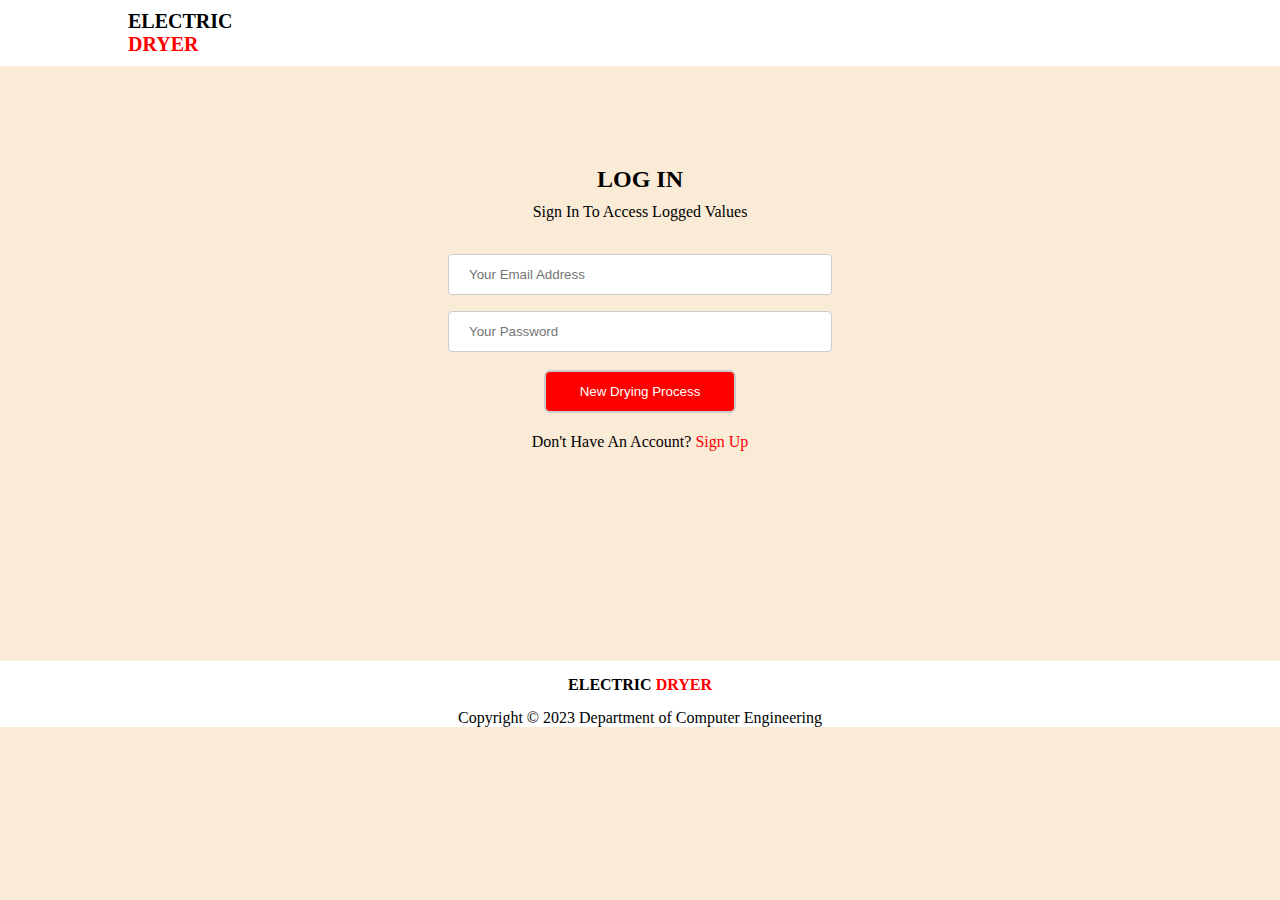
<file: index.html>
<!DOCTYPE html>
<html lang="en">
<head>
    <meta charset="UTF-8">
    <meta http-equiv="X-UA-Compatible" content="IE=edge">
    <meta name="viewport" content="width=device-width, initial-scale=1.0">
    <link rel="stylesheet" href="login.css">
    <title>Electric Dryer Logging</title>
</head>
<body>
    <div class="hero">
        <header>
            <nav>
              <h4 class="logo">Electric <span style="color: red;">Dryer</span></h4>
            </nav> 
        </header>
        <div>
            <h2 class="log">Log In</h2>
            <p class="log-p">Sign In to Access logged values</p>
            <form>
            <input type="text" placeholder="Your Email Address" required>
            <input type="password" placeholder="Your Password" required>
            <button  class="new-2"><a href="process.html">new drying process</a></button>
            
        </form>
            <p class="account">Don't Have an Account? <a href="signup.html">Sign Up</a></p>
        </div>
        <footer>
            <h4>Electric <span style="color: red;">Dryer</span></h4>
           <p> Copyright &copy  2023 Department of Computer Engineering</p>
        </footer>
    </div>
</body>
</html>
</file>
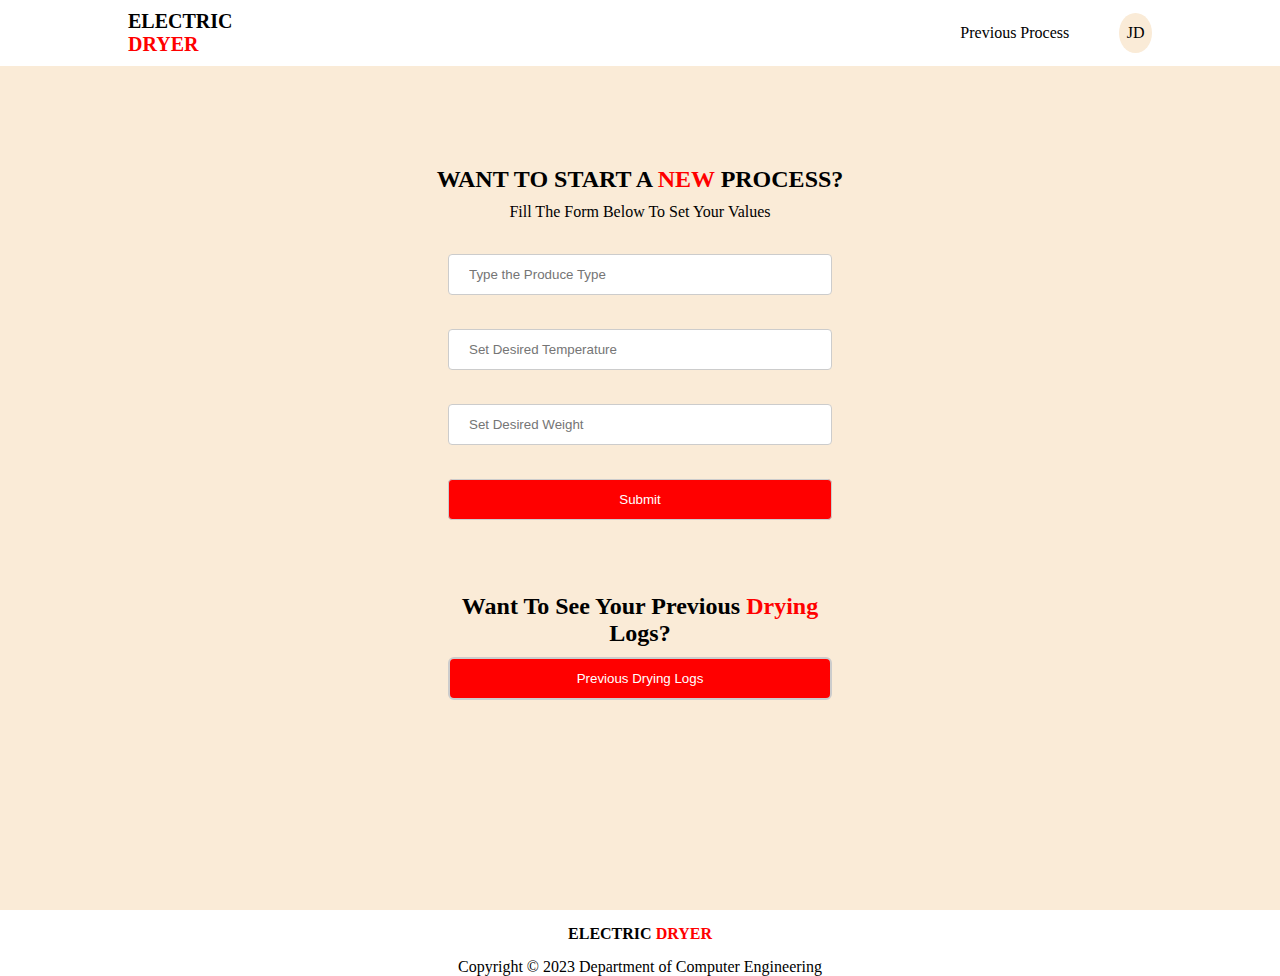
<file: new.html>
<!DOCTYPE html>
<html lang="en">
<head>
    <meta charset="UTF-8">
    <meta http-equiv="X-UA-Compatible" content="IE=edge">
    <meta name="viewport" content="width=device-width, initial-scale=1.0">
    <link rel="stylesheet" href="new.css">
    <title>Electric Dryer Logging</title>
</head>
<body>
    <div class="hero">
        <header>
            <nav>
              <h4 class="logo">Electric <span style="color: red;">Dryer</span></h4> 
              <ul>
                <li><a href="process.html">Previous Process</a></li>
              </ul>
              <div class="user-pic" onclick="toggleMenu()">JD</div>
              <div class="sub-menu-wrap" id="subMenu">
                <div class="sub-menu">
                    <div class="user-info">
                        <h3>John Doe</h3>
                    </div>
                    <hr>
                    <a href="login.html" class="sub-menu-link">
                        <p>Log Out</p>
                    <span>></span>
                    </a>
                </div>
                </div>
                </nav>
                <div class="container-wrapper">
                    <h2 class="new-log">Want to start a <span style="color: red;"> new</span> process?</h2>
                    <p class="new-log-p">Fill the form below to set your values</p>
                    <form>
                        <input type="text" id="produce" name="produce" placeholder="Type the Produce Type">
                        <br>
                        <input type="text" id="temp" name="temp" placeholder="Set Desired Temperature">
                        <br>
                        <input type="text" id="weight" name="weight" placeholder="Set Desired Weight">
                        <br>
                        <input type="submit" value="submit">

                    <h2 class="new">Want to see your previous <span style="color: red;">drying</span> Logs?</h2>
                    <button class="new-2"><a href="process.html">previous drying logs</a></button>
                    </div>
                </form>
                <footer>
                    <h4>Electric <span style="color: red;">Dryer</span></h4>
                   <p> Copyright &copy  2023 Department of Computer Engineering</p>
                </footer>
            </div>
            <script>
                let subMenu = document.getElementById("subMenu");
            
                function toggleMenu(){
                    subMenu.classList.toggle("open-menu");
                }
            </script>
        </body>
        </html>
</file>
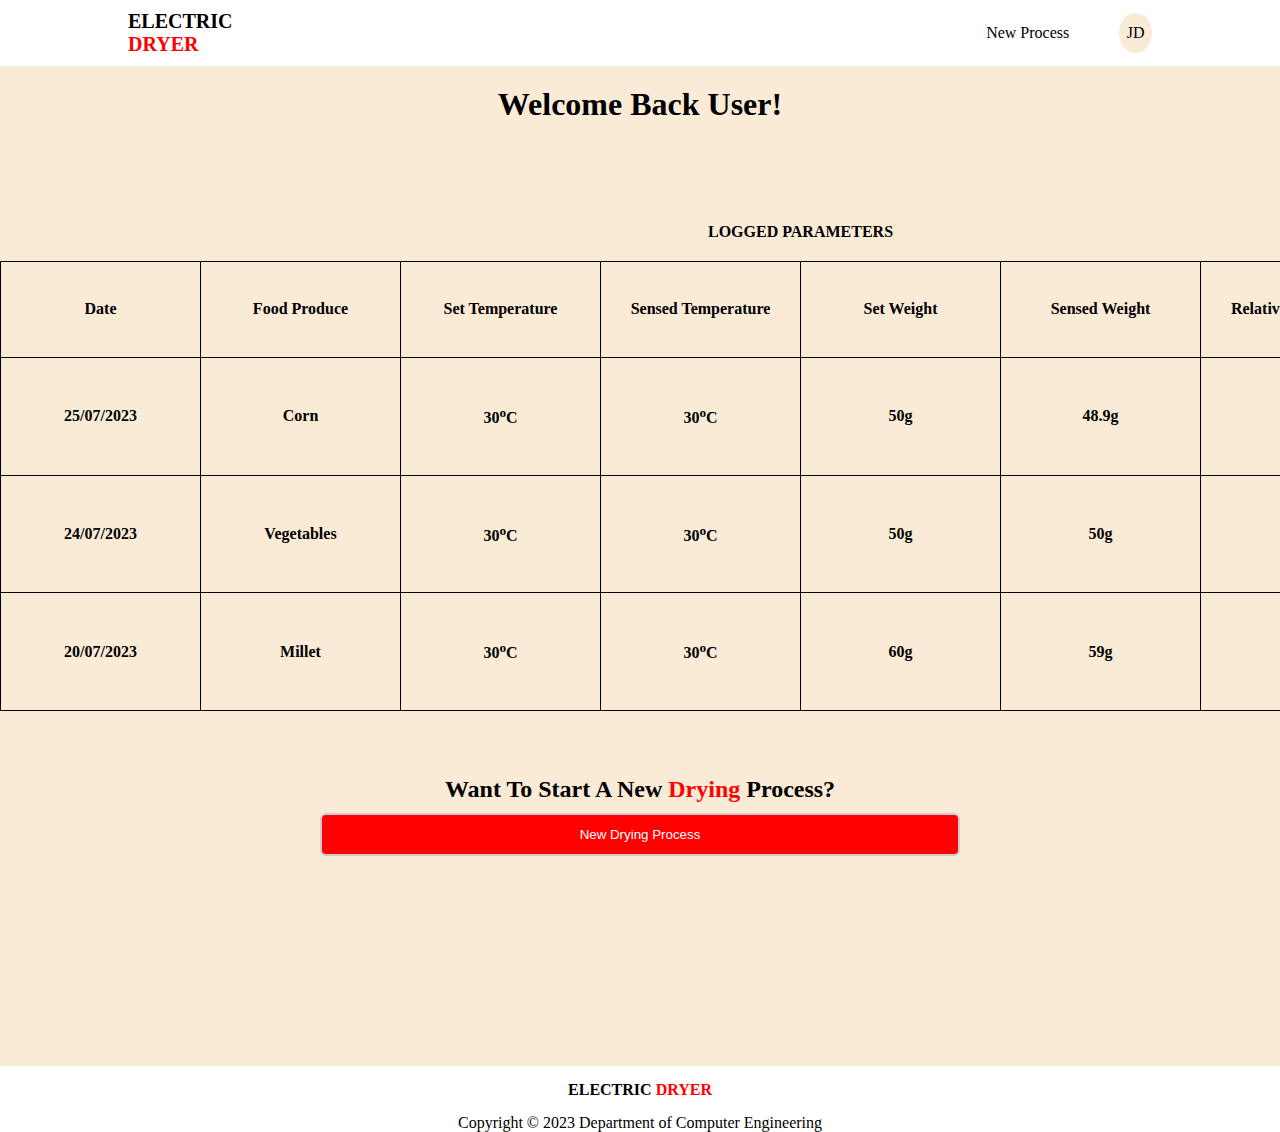
<file: process.html>
<!DOCTYPE html>
<html lang="en">
<head>
    <meta charset="UTF-8">
    <meta http-equiv="X-UA-Compatible" content="IE=edge">
    <meta name="viewport" content="width=device-width, initial-scale=1.0">
    <link rel="stylesheet" href="index.css">
    <title>Electric Dryer Logging</title>
</head>
<body>
<div class="hero">
    <header>
        <nav>
          <h4 class="logo">Electric <span style="color: red;">Dryer</span></h4> 
          <ul>
               <li><a href="new.html">New Process</a></li>
          </ul>
          <div class="user-pic" onclick="toggleMenu()">JD</div>
          <div class="sub-menu-wrap" id="subMenu">
            <div class="sub-menu">
                <div class="user-info">
                    <h3>John Doe</h3>
                </div>
                <hr>
                <a href="login.html" class="sub-menu-link">
                    <p>Log Out</p>
                <span>></span>
                </a>
            </div>
        </div>
        </nav> 
    </header>
    <h1 class="welcome">Welcome Back User!</h1>
    <div class="content-wrapper">
        <div class="table-wrapper">
        <table>
            <caption>Logged Parameters</caption>
            <tr>
                <th>Date</th>
                <th>Food Produce</th>
                <th>Set Temperature</th>
                <th>Sensed Temperature</th>
                <th>Set Weight</th>
                <th>Sensed Weight</th>
                <th>Relative Hummidity</th>
                <th>Airflow Rate</th>
            </tr>
            <tr>
                <th>25/07/2023</th>
                <th>Corn</th>
                <th>30<sup>o</sup>C</th>
                <th>30<sup>o</sup>C</th>
                <th>50g</th>
                <th>48.9g</th>
                <th>10%</th>
                <th>0.9CFM</th>
            </tr>
            <tr>
                <th>24/07/2023</th>
                <th>Vegetables</th>
                <th>30<sup>o</sup>C</th>
                 <th>30<sup>o</sup>C</th>
                <th>50g</th>
                <th>50g</th>
                <th>8%</th>
                <th>0.9CFM</th>
            </tr>
            <tr>
                <th>20/07/2023</th>
                <th>Millet</th>
                <th>30<sup>o</sup>C</th>
                 <th>30<sup>o</sup>C</th>
                <th>60g</th>
                <th>59g</th>
                <th>9%</th>
                <th>0.9CFM</th>
            </tr>
            </table>
            </div>
            <h2 class="new">Want to start a new <span style="color: red;">drying</span> process?</h2>
            <button  class="new-2"><a href="new.html">new drying process</a></button>

            </div>

    <footer>
        <h4>Electric <span style="color: red;">Dryer</span></h4>
       <p> Copyright &copy  2023 Department of Computer Engineering</p>
    </footer>
</div>
<script>
    let subMenu = document.getElementById("subMenu");

    function toggleMenu(){
        subMenu.classList.toggle("open-menu");
    }
</script>
</body>
</html>
</file>
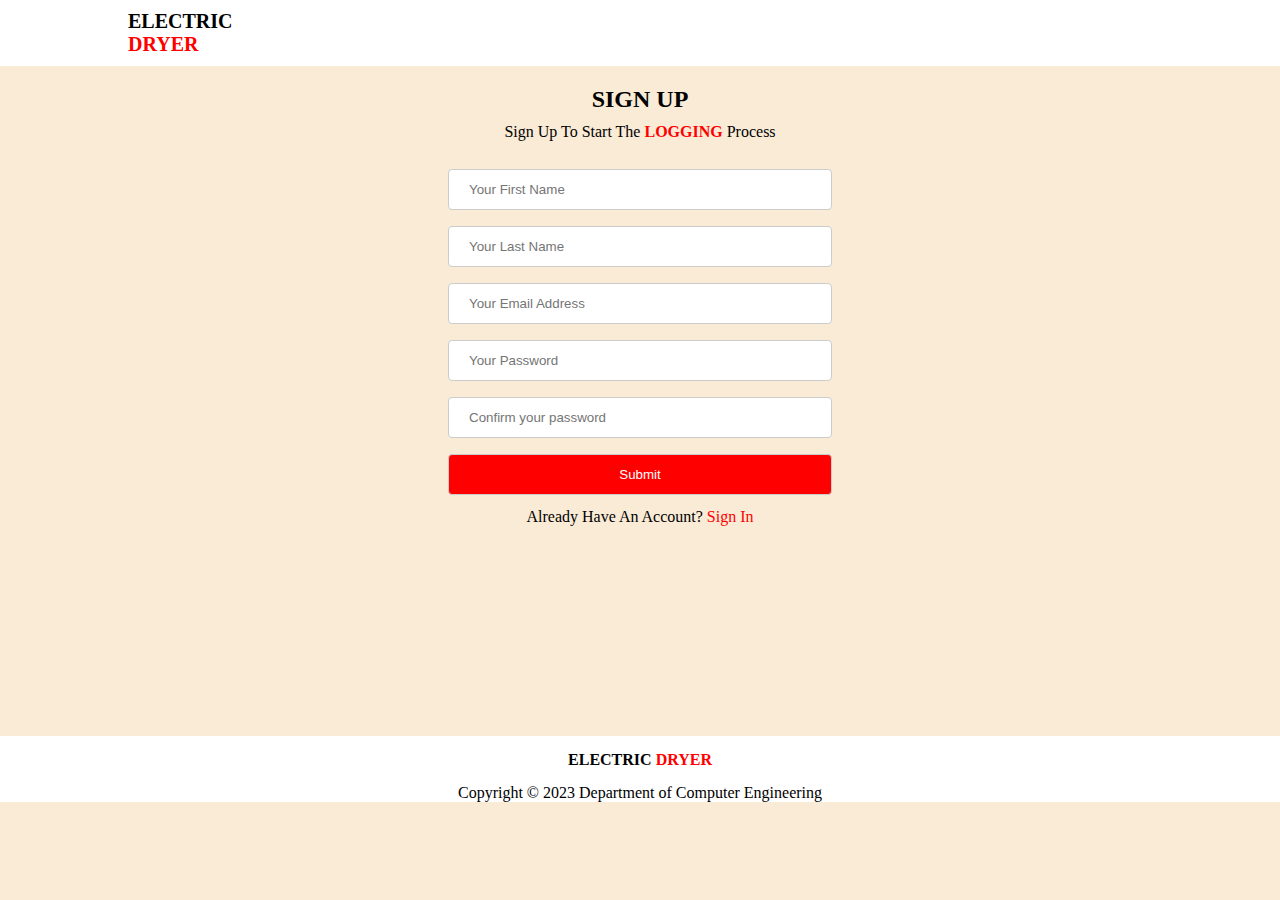
<file: signup.html>
<!DOCTYPE html>
<html lang="en">
<head>
    <meta charset="UTF-8">
    <meta http-equiv="X-UA-Compatible" content="IE=edge">
    <meta name="viewport" content="width=device-width, initial-scale=1.0">
    <link rel="stylesheet" href="signup.css"
</head>
<body>
    <div class="hero">
        <header>
            <nav>
              <h4 class="logo">Electric <span style="color: red;">Dryer</span></h4> 
            </nav> 
        </header>
    <body>
        <div>
            <h2 class="signup-head">Sign Up</h2>
            <p class="signup-p">Sign Up to start the <span style="color: red; font-weight: 700; text-transform: uppercase;">Logging</span> process</p>
            <form action="#">
            <input type="text" placeholder="Your First Name" required>
            <br>
            <input type="text" placeholder="Your Last Name" required>
            <br>
            <input type="text" placeholder="Your Email Address"required
            <br>
            <input type="password" placeholder="Your Password" required>
            <br>
            <input type="password" placeholder="Confirm your password" required>
            <br>
            <input type="submit" value="submit">
        </form>
            <p class="account">Already Have an Account?       <a href="login.html">Sign In</a></p>
        </div>
        <footer>
            <h4>Electric <span style="color: red;">Dryer</span></h4>
           <p> Copyright &copy  2023 Department of Computer Engineering</p>
        </footer>
    </div>
</body>
</html>
</file>
<file: login.css>
*{
    margin: 0;
    padding: 0;
    box-sizing: border-box;
}
.hero{
    width: 100%;
    min-height: 100vh;
    background-color: antiquewhite;
    color: #000;
}
nav{
    background-color: #fff;
    width: 100%;
    padding: 10px 10%;
    display: flex;
    align-items: center;
    justify-content: space-between;
    position: relative;
}
.logo{
    width: 150px;
    text-transform: uppercase;
    font-size: 20px;
}
.log{
    text-align: center;
    margin-top: 100px;
    text-transform: uppercase;
    font-weight: 700;
}
.log-p{
    text-align: center;
    margin-top: 10px;
    text-transform: capitalize;
}
form{
    width: 30%;
    margin: 25px auto 0 auto;
    display: flex;
    flex-direction: column;
    align-items:center;
}
input[type=text], select{
    width: 100%;
    padding: 12px 20px;
    margin: 8px 0;
    display: inline-block;
    border: 1px solid #ccc;
    border-radius: 4px;
    box-sizing: border-box;
}
input[type=text]:hover, select{
    background-color: #000;
    color: #fff;
}
input[type=password]:hover, select{
    background-color: #000;
    color: #fff;
}
input[type=password], select{
    width: 100%;
    padding: 12px 20px;
    margin: 8px 0;
    display: inline-block;
    border: 1px solid #ccc;
    border-radius: 4px;
    box-sizing: border-box;
}
input[type=submit], select{
    width: 100%;
    padding: 12px 20px;
    margin: 8px 0;
    text-transform: capitalize;
    color: #fff;
    background-color: red;
    display: inline-block;
    border: 1px solid #ccc;
    border-radius: 4px;
    box-sizing: border-box;
}
input[type=submit]:hover, select{
    background-color: #000;
    color: #fff;
}
.account{
    text-align: center;
    margin-top: 5px;
    text-transform: capitalize;
    font-weight: 500;
}
.account{
    text-align: center;
    margin-top: 20px;
    text-transform: capitalize;
    font-weight: 500;
}
.account a{
    text-decoration: none;
    color: red;
}
.account a:hover{
    color: #000;
}
.new-2{
    text-align: center;
    padding: 12px 10px;
    width:50%;
    margin: 10px auto 0 auto;
    display: inline-block;
    background-color: red;
    text-transform: capitalize;
    border: 2px solid #ccc;
    border-radius: 6px;
    text-decoration: none;
    color: #fff;
}
.new-2 a{
    color: #fff;
    text-transform: capitalize;
    text-decoration: none;
}
footer{
    background-color: #fff;
    width: 100%;
    height: max-content;
    margin-top: 210px;
    display: flex;
    flex-direction: column;
    align-items:center
}
footer p{
    /* margin-left: 600px; */
    margin-top: 15px;
    text-align: center;
}
footer h4{
    /* margin-left: 150px; */
    margin-top: 15px;
    font-weight: 700;
    text-transform: uppercase;
}
@media(max-width: 1024px){
    form{
        width: 50%
    }
}
@media(max-width: 700px){
    form{
        width: 60%
    }
}
@media(max-width: 500px){
    form{
        width: 80%
    }
}
</file>
<file: new.css>
*{
    margin: 0;
    padding: 0;
    box-sizing: border-box;
}
.hero{
    width: 100%;
    min-height: 100vh;
    background-color: antiquewhite;
    color: #000;
}
nav{
    background-color: #fff;
    width: 100%;
    padding: 10px 10%;
    display: flex;
    align-items: center;
    justify-content: space-between;
    position: relative;
}
.logo{
    width: 150px;
    text-transform: uppercase;
    font-size: 20px;
}
.user-pic{
    width: 40px;
    height: 40px;
    border-radius: 50%;
    cursor: pointer;
    background-color: antiquewhite;
    margin-left: 30px;
    display: flex;
    align-items: center;
    justify-content: center;
}
nav ul{
    width: 100%;
    text-align: right;
}
nav ul li{
    display: inline-block;
    list-style: none;
    margin: 10px 20px;
}
nav ul li a{
    color: #000;
    text-decoration: none;
}
nav ul li a:hover{
    font-weight: 600;
    color: red;
}
.sub-menu-wrap{
    position: absolute;
    top: 100%;
    right: 10%;
    width: 250px;
    max-height: 0px;
    overflow: hidden;
    transition: max-height 0.5s;
}
.sub-menu-wrap.open-menu{
    max-height: 400px;
}
.sub-menu{
    background: #fff;
    padding: 20px;
    margin: 10px;
}
.user-info{
    display: flex;
    align-items: center;
}
.user-info h4{
    font-weight: 500;
}
.user-info img{
    width: 40px;
    border-radius: 50%;
    margin-right: 15px;
}
.sub-menu hr{
    border: 1;
    width: 100%;
    margin: 10px 0 15px;
    height: 1px;
}
.sub-menu-link{
    display: flex;
    align-items: center;
    text-decoration: none;
    margin: 12px 0;
    color: #000;
}
.sub-menu-link p{
    width: 100%;
}
.sub-menu-link span{
    font-size: 15px;
    transition: transform 0.5s;
}
.sub-menu-link:hover span{
    transform: translateX(5px);
}
.sub-menu-link:hover p{
    font-weight: 600;
}
.new-log{
    text-align: center;
    margin-top: 100px;
    text-transform: uppercase;
    font-weight: 700;
}
.new-log-p{
    text-align: center;
    margin-top: 10px;
    text-transform: capitalize;
}
form{
    width: 30%;
    margin: 25px auto 0 auto;
    display: flex;
    flex-direction: column;
    align-items:center;
}
input[type=text], select{
    width: 100%;
    padding: 12px 20px;
    margin: 8px 0;
    display: inline-block;
    border: 1px solid #ccc;
    border-radius: 4px;
    box-sizing: border-box;
}
input[type=text]:hover, select{
    background-color: #000;
    color: #fff;
}
input[type=password]:hover, select{
    background-color: #000;
    color: #fff;
}
input[type=password], select{
    width: 100%;
    padding: 12px 20px;
    margin: 8px 0;
    display: inline-block;
    border: 1px solid #ccc;
    border-radius: 4px;
    box-sizing: border-box;
}
input[type=submit], select{
    width: 100%;
    padding: 12px 20px;
    margin: 8px 0;
    text-transform: capitalize;
    color: #000;
    background-color: red;
    display: inline-block;
    border: 1px solid #ccc;
    color: #fff;
    border-radius: 4px;
    box-sizing: border-box;
}
input[type=submit]:hover, select{
    background-color: #000;
    color: #fff;
}
.content-wrapper{
    display: flex;
    flex-direction: column;
}
.new{
    text-align: center;
    margin-top: 65px;
    text-transform: capitalize;
    font-weight: 700;
}
.new-2{
    text-align: center;
    padding: 12px 10px;
    width: 100%;
    margin: 10px auto 0 auto;
    display: inline-block;
    background-color: red;
    text-transform: capitalize;
    border: 2px solid #ccc;
    border-radius: 6px;
    text-decoration: none;
    color: #fff;
}
.new-2 a{
    color: #fff;
    text-transform: capitalize;
    text-decoration: none;
}
.new-2:hover{
    background-color: #000;
    color: #fff;
}
footer{
    background-color: #fff;
    width: 100%;
    height: max-content;
    margin-top: 210px;
    display: flex;
    flex-direction: column;
    align-items:center
}
footer p{
    /* margin-left: 600px; */
    margin-top: 15px;
    text-align: center;
}
footer h4{
    /* margin-left: 150px; */
    margin-top: 15px;
    font-weight: 700;
    text-transform: uppercase;
}
</file>
<file: index.css>
*{
    margin: 0;
    padding: 0;
    box-sizing: border-box;
}
.hero{
    width: 100%;
    min-height: 100vh;
    background-color: antiquewhite;
    color: #000;
}
nav{
    background-color: #fff;
    width: 100%;
    padding: 10px 10%;
    display: flex;
    align-items: center;
    justify-content: space-between;
    position: relative;
}
.logo{
    width: 150px;
    text-transform: uppercase;
    font-size: 20px;
}
.user-pic{
    width: 40px;
    height: 40px;
    border-radius: 50%;
    cursor: pointer;
    background-color: antiquewhite;
    margin-left: 30px;
    display: flex;
    align-items: center;
    justify-content: center;
}
nav ul{
    width: 100%;
    text-align: right;
}
nav ul li{
    display: inline-block;
    list-style: none;
    margin: 10px 20px;
}
nav ul li a{
    color: #000;
    text-decoration: none;
}
nav ul li a:hover{
    font-weight: 600;
    color: red;
}
.sub-menu-wrap{
    position: absolute;
    top: 100%;
    right: 10%;
    width: 250px;
    max-height: 0px;
    overflow: hidden;
    transition: max-height 0.5s;
}
.sub-menu-wrap.open-menu{
    max-height: 400px;
}
.sub-menu{
    background: #fff;
    padding: 20px;
    margin: 10px;
}
.user-info{
    display: flex;
    align-items: center;
}
.user-info h4{
    font-weight: 500;
}
.user-info img{
    width: 40px;
    border-radius: 50%;
    margin-right: 15px;
}
.sub-menu hr{
    border: 1;
    width: 100%;
    margin: 10px 0 15px;
    height: 1px;
}
.sub-menu-link{
    display: flex;
    align-items: center;
    text-decoration: none;
    margin: 12px 0;
    color: #000;
}
.sub-menu-link p{
    width: 100%;
}
.sub-menu-link span{
    font-size: 15px;
    transition: transform 0.5s;
}
.sub-menu-link:hover span{
    transform: translateX(5px);
}
.sub-menu-link:hover p{
    font-weight: 600;
}
.welcome{
    text-align: center;
    margin-top: 20px;
}
caption{
    font-weight: 600;
    margin-bottom: 20px;
    text-transform: uppercase;
}
table{
    border-collapse: collapse;
    margin: 100px auto 0 auto;
    width: 80%;
    height: 50vh;
    overflow-x: scroll;
}
th{
    border: 1px solid #000;
    min-width:200px;
}
.table-wrapper{
    overflow-x: auto;
}
.content-wrapper{
    display: flex;
    flex-direction: column;
}
.new{
    text-align: center;
    margin-top: 65px;
    text-transform: capitalize;
    font-weight: 700;
}
.new-2{
    text-align: center;
    padding: 12px 10px;
    width:50%;
    margin: 10px auto 0 auto;
    display: inline-block;
    background-color: red;
    text-transform: capitalize;
    border: 2px solid #ccc;
    border-radius: 6px;
    text-decoration: none;
    color: #fff;
}
.new-2 a{
    color: #fff;
    text-transform: capitalize;
    text-decoration: none;
}
.new-2:hover{
    background-color: #000;
    color: #fff;
}
footer{
    background-color: #fff;
    width: 100%;
    height: max-content;
    margin-top: 210px;
    display: flex;
    flex-direction: column;
    align-items:center
}
footer p{
    /* margin-left: 600px; */
    margin-top: 15px;
    text-align: center;
}
footer h4{
    /* margin-left: 150px; */
    margin-top: 15px;
    font-weight: 700;
    text-transform: uppercase;
}
</file>
<file: signup.css>
*{
    margin: 0;
    padding: 0;
    box-sizing: border-box;
}
.hero{
    width: 100%;
    min-height: 100vh;
    background-color: antiquewhite;
    color: #000;
}
nav{
    background-color: #fff;
    width: 100%;
    padding: 10px 10%;
    display: flex;
    align-items: center;
    justify-content: space-between;
    position: relative;
}
.logo{
    width: 150px;
    text-transform: uppercase;
    font-size: 20px;
}
.signup-head{
    text-align: center;
    margin-top: 20px;
    text-transform: uppercase;
    font-weight: 700;
}
.signup-p{
    text-align: center;
    margin-top: 10px;
    text-transform: capitalize;
}
form{
    width: 30%;
    margin: 20px auto 0 auto;
    display: block;;
}
input[type=text], select{
    width: 100%;
    padding: 12px 20px;
    margin: 8px 0;
    display: inline-block;
    border: 1px solid #ccc;
    border-radius: 4px;
    box-sizing: border-box;
}
input[type=text]:hover, select{
    background-color: #000;
    color: #fff;
}
input[type=password]:hover, select{
    background-color: #000;
    color: #fff;
}
input[type=password], select{
    width: 100%;
    padding: 12px 20px;
    margin: 8px 0;
    display: inline-block;
    border: 1px solid #ccc;
    border-radius: 4px;
    box-sizing: border-box;
}
input[type=submit], select{
    width: 100%;
    padding: 12px 20px;
    margin: 8px 0;
    text-transform: capitalize;
    color: #fff;
    background-color: red;
    display: inline-block;
    border: 1px solid #ccc;
    border-radius: 4px;
    box-sizing: border-box;
}
input[type=submit]:hover, select{
    background-color: #000;
    color: #fff;
}
.account{
    text-align: center;
    margin-top: 5px;
    text-transform: capitalize;
    font-weight: 500;
}
.account a{
    text-decoration: none;
    color: red;
}
.account a:hover{
    color: #000;
}
footer{
    background-color: #fff;
    width: 100%;
    height: max-content;
    margin-top: 210px;
    display: flex;
    flex-direction: column;
    align-items:center
}
footer p{
    /* margin-left: 600px; */
    margin-top: 15px;
    text-align: center;
}
footer h4{
    /* margin-left: 150px; */
    margin-top: 15px;
    font-weight: 700;
    text-transform: uppercase;
}
@media(max-width: 1024px){
    form{
        width: 50%
    }
}
@media(max-width: 700px){
    form{
        width: 60%
    }
}
@media(max-width: 500px){
    form{
        width: 80%
    }
}
</file>
